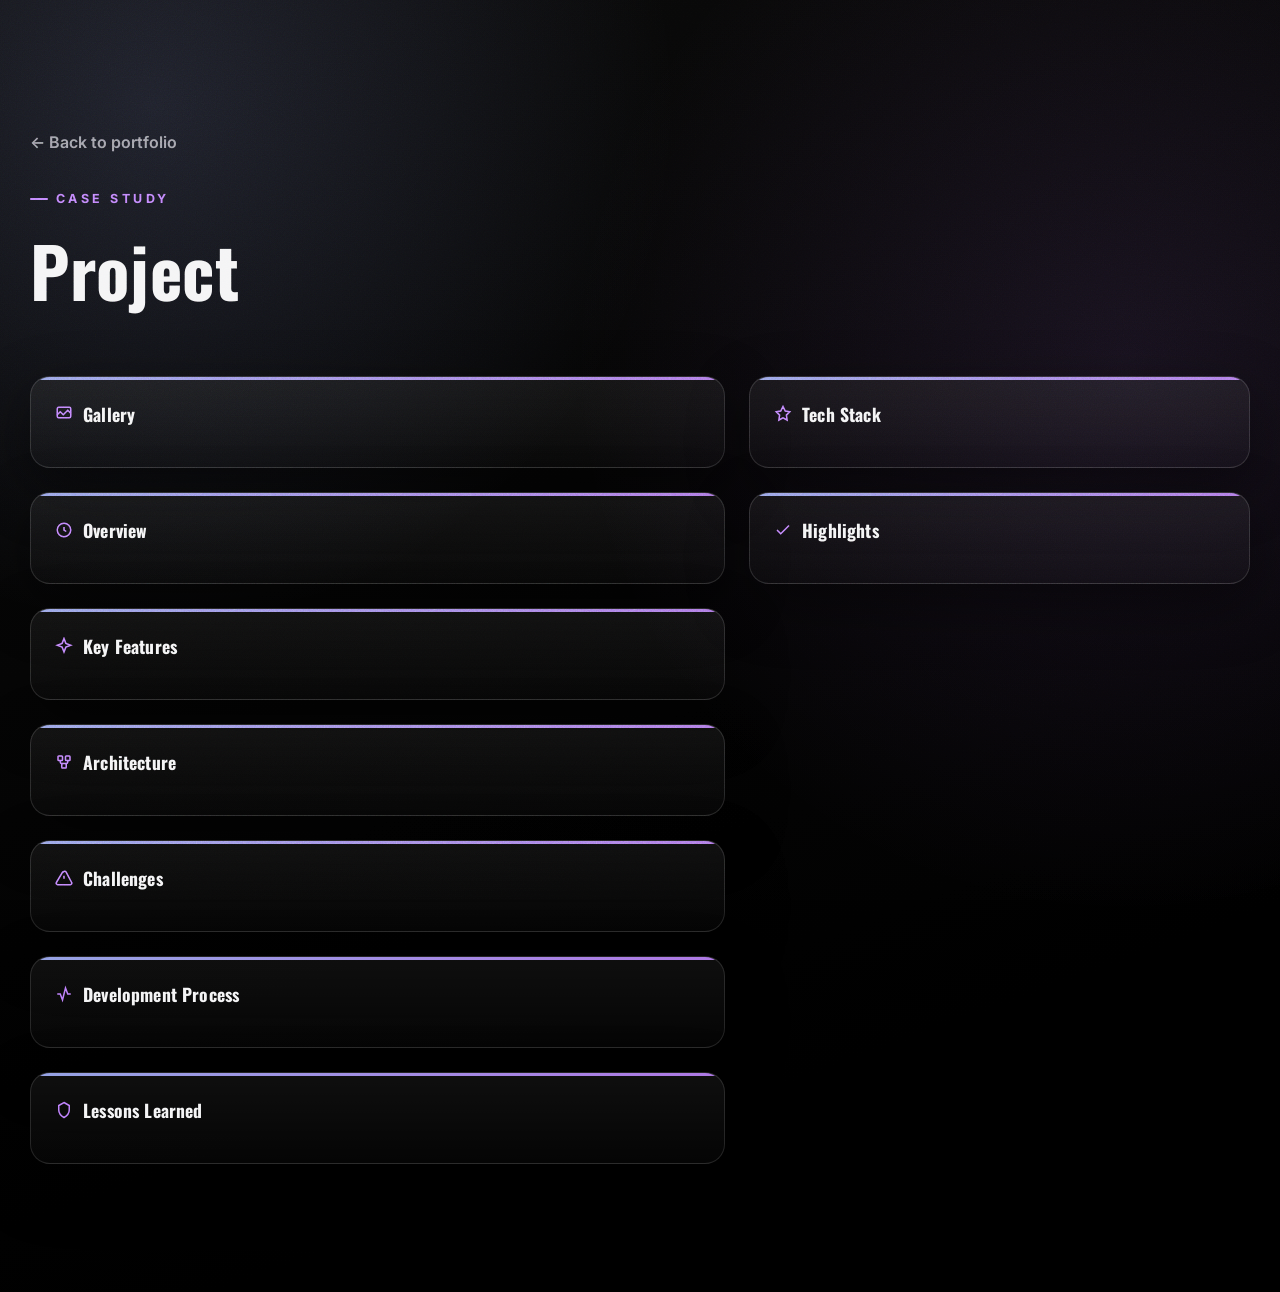
<file: project.html>
<!DOCTYPE html>
<html lang="en">
  <head>
    <meta charset="UTF-8" />
    <meta name="viewport" content="width=device-width, initial-scale=1.0" />
    <meta name="description" content="Case study detail page." />
    <title id="page-title">Project | Apisit Thaweboon</title>
    <link rel="preconnect" href="https://fonts.googleapis.com" />
    <link rel="preconnect" href="https://fonts.gstatic.com" crossorigin />
    <link href="https://fonts.googleapis.com/css2?family=Inter:wght@400;500;600;700;800&family=Oswald:wght@500;600;700&display=swap" rel="stylesheet" />
    <link rel="stylesheet" href="styles.css" />
    <link rel="stylesheet" href="project.css" />
  </head>
  <body>
    <div class="site-shell project-page">
      <a class="back-link" href="index.html">← Back to portfolio</a>

      <section class="project-hero" data-reveal>
        <p class="eyebrow">Case Study</p>
        <h1 id="project-title">Project</h1>
        <div class="project-meta" id="project-meta"></div>
        <p class="project-summary" id="project-summary"></p>
        <div class="project-links" id="project-links"></div>
      </section>

      <section class="detail-grid">
        <div class="detail-main">
          <article class="project-page-card" data-reveal>
            <h3 class="card-title">
              <svg viewBox="0 0 24 24" fill="none" stroke="currentColor" stroke-width="2"><rect x="3" y="3" width="18" height="14" rx="2"/><path d="M3 13l4-4 4 4 6-6 4 4"/></svg>
              Gallery
            </h3>
            <div class="project-gallery" id="project-gallery"></div>
          </article>

          <article class="project-page-card" data-reveal>
            <h3 class="card-title">
              <svg viewBox="0 0 24 24" fill="none" stroke="currentColor" stroke-width="2"><circle cx="12" cy="12" r="9"/><path d="M12 8v4l3 2"/></svg>
              Overview
            </h3>
            <p id="project-overview"></p>
          </article>

          <article class="project-page-card" data-reveal>
            <h3 class="card-title">
              <svg viewBox="0 0 24 24" fill="none" stroke="currentColor" stroke-width="2"><path d="M12 2l2.5 6.5L21 11l-6.5 2.5L12 20l-2.5-6.5L3 11l6.5-2.5z"/></svg>
              Key Features
            </h3>
            <ul class="feature-list" id="project-features"></ul>
          </article>

          <article class="project-page-card" data-reveal>
            <h3 class="card-title">
              <svg viewBox="0 0 24 24" fill="none" stroke="currentColor" stroke-width="2"><rect x="4" y="4" width="6" height="6" rx="1"/><rect x="14" y="4" width="6" height="6" rx="1"/><rect x="9" y="14" width="6" height="6" rx="1"/><path d="M7 10v2a2 2 0 0 0 2 2h1M17 10v2a2 2 0 0 1-2 2h-1"/></svg>
              Architecture
            </h3>
            <p class="architecture-text" id="project-architecture"></p>
          </article>

          <article class="project-page-card" data-reveal>
            <h3 class="card-title">
              <svg viewBox="0 0 24 24" fill="none" stroke="currentColor" stroke-width="2"><path d="M12 9v4M12 17h.01"/><path d="M10.3 3.86L1.82 18a2 2 0 0 0 1.71 3h16.94a2 2 0 0 0 1.71-3L14.7 3.86a2 2 0 0 0-3.4 0z"/></svg>
              Challenges
            </h3>
            <ul class="challenge-list" id="project-challenges"></ul>
          </article>

          <article class="project-page-card" data-reveal>
            <h3 class="card-title">
              <svg viewBox="0 0 24 24" fill="none" stroke="currentColor" stroke-width="2"><path d="M3 12h4l3 8 4-16 3 8h4"/></svg>
              Development Process
            </h3>
            <ol class="process-list" id="project-process"></ol>
          </article>

          <article class="project-page-card" data-reveal>
            <h3 class="card-title">
              <svg viewBox="0 0 24 24" fill="none" stroke="currentColor" stroke-width="2"><path d="M12 2l7 4v6c0 5-3.5 8-7 10-3.5-2-7-5-7-10V6z"/></svg>
              Lessons Learned
            </h3>
            <ul class="lessons-list" id="project-lessons"></ul>
          </article>
        </div>

        <aside class="detail-side">
          <article class="project-page-card" data-reveal>
            <h3 class="card-title">
              <svg viewBox="0 0 24 24" fill="none" stroke="currentColor" stroke-width="2"><path d="M12 2l3 6 6 1-4.5 4.5L17.5 20 12 17l-5.5 3 1-6.5L3 9l6-1z"/></svg>
              Tech Stack
            </h3>
            <div class="pill-list" id="project-stack"></div>
          </article>

          <article class="project-page-card" data-reveal>
            <h3 class="card-title">
              <svg viewBox="0 0 24 24" fill="none" stroke="currentColor" stroke-width="2"><path d="M20 6L9 17l-5-5"/></svg>
              Highlights
            </h3>
            <ul id="project-highlights"></ul>
          </article>
        </aside>
      </section>

      <nav class="project-switch" id="project-switch" aria-label="Other projects"></nav>
    </div>

    <script src="script.js"></script>
  </body>
</html>
</file>
<file: styles.css>
:root {
  color-scheme: dark;
  --bg: #0a0a0a;
  --bg-alt: #111113;
  --card-bg: #18181b;
  --surface: rgba(255, 255, 255, 0.04);
  --surface-strong: rgba(255, 255, 255, 0.08);
  --text: #f4f4f5;
  --muted: #a1a1aa;
  --muted-dim: #71717a;
  --accent: #a5b4fc;
  --accent-2: #c084fc;
  --secondary: #34d399;
  --border: rgba(255, 255, 255, 0.12);
  --border-strong: rgba(255, 255, 255, 0.2);
  --shadow: 0 20px 60px rgba(0, 0, 0, 0.45);
  --radius-sm: 12px;
  --radius-md: 16px;
  --radius-lg: 20px;
  --space-1: 4px;
  --space-2: 8px;
  --space-3: 12px;
  --space-4: 16px;
  --space-5: 24px;
  --space-6: 32px;
  --space-7: 48px;
  --space-8: 64px;
  --space-9: 96px;
  --ease: cubic-bezier(0.16, 1, 0.3, 1);
  --ease-spring: cubic-bezier(0.34, 1.56, 0.64, 1);
  --ease-in-out-quart: cubic-bezier(0.76, 0, 0.24, 1);
  --duration: 0.6s;
  --dur-fast: 0.15s;
  --dur-base: 0.3s;
  --dur-slow: 0.6s;
  --glass-bg: rgba(255, 255, 255, 0.03);
  --glass-border: rgba(255, 255, 255, 0.08);
}

* {
  box-sizing: border-box;
}

html {
  scroll-behavior: smooth;
}

body {
  margin: 0;
  font-family: 'Inter', sans-serif;
  background:
    radial-gradient(circle at 12% 8%, rgba(165, 180, 252, 0.14), transparent 32%),
    radial-gradient(circle at 88% 28%, rgba(192, 132, 252, 0.1), transparent 38%),
    linear-gradient(160deg, var(--bg), #000 78%);
  color: var(--text);
  overflow-x: hidden;
}

body::before {
  content: '';
  position: fixed;
  inset: 0;
  z-index: 9999;
  pointer-events: none;
  opacity: 0.4;
  mix-blend-mode: overlay;
  background-image: url("data:image/svg+xml,%3Csvg xmlns='http://www.w3.org/2000/svg' width='200' height='200'%3E%3Cfilter id='n'%3E%3CfeTurbulence type='fractalNoise' baseFrequency='0.85' numOctaves='3' stitchTiles='stitch'/%3E%3C/filter%3E%3Crect width='100%25' height='100%25' filter='url(%23n)'/%3E%3C/svg%3E");
}

img {
  max-width: 100%;
  display: block;
}

a {
  color: inherit;
}

::selection {
  background: rgba(165, 180, 252, 0.32);
  color: white;
}

::-webkit-scrollbar {
  width: 10px;
}

::-webkit-scrollbar-track {
  background: var(--bg);
}

::-webkit-scrollbar-thumb {
  background: #27272a;
  border-radius: 999px;
}

::-webkit-scrollbar-thumb:hover {
  background: #3f3f46;
}

.site-shell {
  width: min(1220px, calc(100% - 32px));
  margin: 0 auto;
  padding-bottom: var(--space-8);
}

@media (prefers-reduced-motion: reduce) {
  html {
    scroll-behavior: auto;
  }
  *,
  *::before,
  *::after {
    animation-duration: 0.001ms !important;
    animation-iteration-count: 1 !important;
    transition-duration: 0.001ms !important;
    scroll-behavior: auto !important;
  }
}

/* Glass utilities */

.glass {
  background: var(--glass-bg);
  backdrop-filter: blur(12px);
  border: 1px solid var(--glass-border);
}

.glass-dark {
  background: rgba(0, 0, 0, 0.3);
  backdrop-filter: blur(16px);
  border: 1px solid rgba(255, 255, 255, 0.05);
}

/* Shared float utility */

@keyframes float-bob {
  0%, 100% { transform: translateY(0); }
  50% { transform: translateY(-16px); }
}

@keyframes float-bob-reverse {
  0%, 100% { transform: translateY(0); }
  50% { transform: translateY(16px); }
}

.animate-float {
  animation: float-bob 6s ease-in-out infinite;
}

.animate-float-rev {
  animation: float-bob-reverse 7s ease-in-out infinite;
}

/* Reveal animations */

[data-reveal] {
  opacity: 0;
  transform: translateY(28px);
  transition: opacity var(--duration) var(--ease), transform var(--duration) var(--ease);
  will-change: opacity, transform;
}

[data-reveal].is-visible {
  opacity: 1;
  transform: none;
}

[data-reveal='scale'] {
  transform: translateY(16px) scale(0.94);
}

[data-reveal='scale'].is-visible {
  transform: none;
}

[data-reveal='fade'] {
  transform: none;
}

[data-reveal-group] > * {
  opacity: 0;
  transform: translateY(24px);
  transition: opacity var(--duration) var(--ease), transform var(--duration) var(--ease);
}

[data-reveal-group].is-visible > * {
  opacity: 1;
  transform: none;
}

[data-reveal-group].is-visible > *:nth-child(1) { transition-delay: 0.02s; }
[data-reveal-group].is-visible > *:nth-child(2) { transition-delay: 0.09s; }
[data-reveal-group].is-visible > *:nth-child(3) { transition-delay: 0.16s; }
[data-reveal-group].is-visible > *:nth-child(4) { transition-delay: 0.23s; }
[data-reveal-group].is-visible > *:nth-child(5) { transition-delay: 0.3s; }
[data-reveal-group].is-visible > *:nth-child(6) { transition-delay: 0.37s; }

/* Nav */

.nav-wrap {
  position: fixed;
  top: var(--space-4);
  left: 50%;
  transform: translateX(-50%);
  z-index: 50;
  width: min(880px, calc(100% - 24px));
  display: flex;
  justify-content: center;
  transition: transform 0.4s var(--ease), top 0.4s var(--ease);
}

.nav-wrap.is-hidden {
  transform: translateX(-50%) translateY(-140%);
}

.topbar {
  position: relative;
  display: flex;
  align-items: center;
  justify-content: space-between;
  gap: var(--space-4);
  width: 100%;
  padding: 10px 10px 10px 20px;
  border-radius: 999px;
  border: 1px solid var(--border);
  background: rgba(10, 10, 10, 0.72);
  backdrop-filter: blur(20px) saturate(140%);
  box-shadow: 0 10px 40px rgba(0, 0, 0, 0.5);
  overflow: hidden;
}

.nav-progress {
  position: absolute;
  left: 0;
  bottom: 0;
  height: 2px;
  width: 0%;
  background: linear-gradient(90deg, var(--accent), var(--accent-2));
  transition: width 0.1s linear;
}

.brand {
  color: var(--text);
  font-weight: 700;
  font-size: 0.92rem;
  letter-spacing: 0.06em;
  text-decoration: none;
  text-transform: uppercase;
  white-space: nowrap;
}

.nav-links {
  display: flex;
  align-items: center;
  gap: 4px;
}

.nav-links a {
  position: relative;
  padding: 8px 14px;
  border-radius: 999px;
  color: var(--muted);
  text-decoration: none;
  font-size: 0.88rem;
  font-weight: 500;
  transition: color 0.2s ease, background 0.2s ease;
  white-space: nowrap;
}

.nav-links a:hover {
  color: var(--text);
  background: rgba(255, 255, 255, 0.06);
}

.nav-links a.is-active {
  color: var(--text);
  background: var(--surface-strong);
}

.menu-toggle {
  display: none;
  flex-direction: column;
  gap: 5px;
  background: transparent;
  border: 0;
  padding: 8px;
  cursor: pointer;
}

.menu-toggle span {
  width: 20px;
  height: 2px;
  background: var(--text);
  border-radius: 2px;
  transition: transform 0.25s ease, opacity 0.25s ease;
}

/* Type & layout basics */

.eyebrow {
  text-transform: uppercase;
  letter-spacing: 0.28em;
  font-size: 0.78rem;
  color: var(--accent-2);
  margin-bottom: var(--space-3);
  font-weight: 700;
  display: inline-flex;
  align-items: center;
  gap: 8px;
}

.eyebrow::before {
  content: '';
  width: 18px;
  height: 2px;
  background: var(--accent-2);
  border-radius: 2px;
}

h1,
h2,
h3 {
  margin: 0;
}

h1 {
  font-family: 'Oswald', 'Inter', sans-serif;
  font-size: clamp(2.4rem, 5.4vw, 4.4rem);
  line-height: 1.06;
  margin-bottom: var(--space-4);
  letter-spacing: 0.01em;
}

h2,
h3 {
  font-family: 'Oswald', 'Inter', sans-serif;
  letter-spacing: 0.01em;
}

h2 {
  font-size: clamp(1.7rem, 3vw, 2.35rem);
  margin-bottom: var(--space-3);
}

.section-heading {
  max-width: 640px;
  margin: 0 auto var(--space-7);
  text-align: center;
}

.section-heading p.section-intro {
  color: var(--muted);
  margin: 0;
}

.hero-text,
p,
li {
  color: var(--muted);
  line-height: 1.75;
  font-size: 1rem;
}

.section {
  padding: var(--space-8) 0;
  scroll-margin-top: 100px;
}

/* Buttons */

.btn {
  display: inline-flex;
  justify-content: center;
  align-items: center;
  gap: 8px;
  border-radius: 999px;
  padding: 13px 22px;
  text-decoration: none;
  font-weight: 600;
  font-size: 0.94rem;
  transition: transform 0.25s var(--ease), box-shadow 0.25s var(--ease), background 0.25s ease, border-color 0.25s ease;
  border: 1px solid transparent;
  cursor: pointer;
}

.btn:hover {
  transform: translateY(-2px);
}

.btn-primary {
  background: linear-gradient(120deg, var(--accent), var(--accent-2));
  color: var(--bg);
  box-shadow: 0 12px 30px rgba(165, 180, 252, 0.25);
}

.btn-primary:hover {
  box-shadow: 0 16px 40px rgba(165, 180, 252, 0.38);
}

.btn-secondary {
  border-color: var(--border);
  color: var(--text);
  background: rgba(255, 255, 255, 0.03);
}

.btn-secondary:hover {
  background: rgba(255, 255, 255, 0.07);
  border-color: var(--border-strong);
}

.btn-ghost {
  padding: 10px 16px;
  color: var(--muted);
  background: transparent;
}

.btn-ghost:hover {
  color: var(--text);
}

.btn:disabled,
.btn[aria-disabled='true'] {
  opacity: 0.4;
  pointer-events: none;
}

/* Cards shared */

.hero-card,
.about-card,
.info-card,
.project-card,
.stack-card,
.contact-card,
.project-page-card,
.timeline-card {
  background: linear-gradient(180deg, rgba(255, 255, 255, 0.06), rgba(255, 255, 255, 0.02));
  border: 1px solid var(--border);
  border-radius: var(--radius-lg);
  box-shadow: var(--shadow);
}

.about-card,
.stack-card,
.project-page-card,
.timeline-card {
  padding: var(--space-5);
  position: relative;
  overflow: hidden;
}

.about-card::before,
.stack-card::before,
.project-page-card::before,
.timeline-card::before {
  content: '';
  position: absolute;
  inset: 0 0 auto 0;
  height: 3px;
  background: linear-gradient(90deg, var(--accent), var(--accent-2));
  opacity: 0.9;
}

/* Pills (shared between homepage skills and project detail tech stack) */

.pill-list,
.tag-row {
  display: flex;
  justify-content: center;
  flex-wrap: wrap;
  gap: 10px;
}

.tag-row span {
  padding: 9px 14px;
  border-radius: 999px;
  background: var(--surface);
  border: 1px solid var(--border);
  color: var(--text);
  font-size: 0.88rem;
}

/* Professional skill bars (about section) */
.about-skills {
  padding: var(--space-4) 0 0 0;
}
.about-skills h3 {
  margin-bottom: var(--space-4);
}
.about-skills .skill {
  display: flex;
  align-items: center;
  gap: 18px;
  margin-bottom: 18px;
}
.about-skills .skill span {
  flex: 0 0 260px;
  color: var(--text);
  font-weight: 600;
}
.about-skills .bar {
  flex: 1 1 auto;
  height: 14px;
  background: rgba(255, 255, 255, 0.03);
  border-radius: 999px;
  overflow: hidden;
  position: relative;
  border: 1px solid rgba(255,255,255,0.04);
}
.about-skills .bar > div {
  height: 100%;
  width: 0;
  background: linear-gradient(90deg, var(--accent), var(--accent-2));
  box-shadow: inset 0 6px 18px rgba(16, 24, 40, 0.35);
  border-radius: 999px;
  transition: width 1s var(--ease);
  position: relative;
}
.about-skills .bar > div::after {
  content: attr(data-bar-width);
  position: absolute;
  right: 8px;
  top: 50%;
  transform: translateY(-50%);
  font-weight: 700;
  color: var(--bg);
  background: rgba(255,255,255,0.12);
  padding: 2px 8px;
  border-radius: 999px;
  font-size: 0.82rem;
}

@media (max-width: 680px) {
  .about-skills .skill span { flex: 0 0 140px; font-size: 0.95rem; }
  .about-skills .bar > div::after { right: 6px; font-size: 0.78rem; padding: 2px 6px; }
}

/* Tech icon chips (homepage Skills grid + project detail Tech Stack) */

.tech-chip {
  display: inline-flex;
  align-items: center;
  justify-content: center;
  width: 56px;
  height: 56px;
  padding: 10px;
  border-radius: 50%;
  background: rgba(255, 255, 255, 0.05);
  border: 1px solid var(--border);
  transition: transform 0.25s var(--ease), border-color 0.25s ease, background 0.25s ease;
}

.tech-chip:hover {
  transform: translateY(-4px) scale(1.06);
  border-color: rgba(165, 180, 252, 0.4);
  background: rgba(165, 180, 252, 0.1);
}

.tech-icon {
  width: 100%;
  height: 100%;
  object-fit: contain;
  display: block;
}

/* Placeholder image system */

.media-fallback {
  display: block;
  width: 100%;
  height: 100%;
}

.img-placeholder {
  width: 100%;
  height: 100%;
  display: flex;
  flex-direction: column;
  align-items: center;
  justify-content: center;
  gap: 10px;
  color: var(--muted-dim);
  background:
    repeating-linear-gradient(135deg, rgba(255, 255, 255, 0.025) 0 2px, transparent 2px 14px),
    linear-gradient(160deg, rgba(165, 180, 252, 0.08), rgba(192, 132, 252, 0.05));
}

.img-placeholder svg {
  width: 34px;
  height: 34px;
  opacity: 0.6;
}

.img-placeholder span {
  font-size: 0.78rem;
  text-transform: uppercase;
  letter-spacing: 0.14em;
  font-weight: 700;
}

/* Footer */

.site-footer {
  border-top: 1px solid var(--border);
  padding: var(--space-6) 0 var(--space-7);
  margin-top: var(--space-7);
}

.footer-inner {
  display: flex;
  flex-wrap: wrap;
  align-items: center;
  justify-content: space-between;
  gap: var(--space-4);
}

.footer-brand {
  display: flex;
  flex-direction: column;
  gap: 4px;
}

.footer-brand strong {
  font-family: 'Oswald', sans-serif;
  letter-spacing: 0.04em;
}

.footer-brand span {
  color: var(--muted-dim);
  font-size: 0.84rem;
}

.footer-socials {
  display: flex;
  gap: 10px;
}

.back-to-top {
  display: inline-flex;
  align-items: center;
  gap: 6px;
  color: var(--muted);
  text-decoration: none;
  font-size: 0.86rem;
  transition: color 0.2s ease;
}

.back-to-top:hover {
  color: var(--text);
}

/* Responsive (shared chrome) */

@media (max-width: 680px) {
  .nav-wrap {
    top: var(--space-3);
  }

  .topbar {
    padding: 8px 8px 8px 16px;
  }

  .menu-toggle {
    display: flex;
  }

  .nav-links {
    position: absolute;
    top: calc(100% + 10px);
    left: 0;
    right: 0;
    display: none;
    flex-direction: column;
    gap: 2px;
    padding: 10px;
    border-radius: var(--radius-md);
    border: 1px solid var(--border);
    background: rgba(10, 10, 10, 0.94);
    backdrop-filter: blur(20px);
  }

  .nav-links.is-open {
    display: flex;
  }

  .nav-links a {
    width: 100%;
  }

  .footer-inner {
    flex-direction: column;
    align-items: flex-start;
  }
}
</file>
<file: project.css>
/* Project detail page */

.project-page {
  padding: 132px 0 var(--space-8);
}

.back-link {
  display: inline-flex;
  align-items: center;
  gap: 8px;
  margin-bottom: var(--space-5);
  color: var(--muted);
  text-decoration: none;
  font-weight: 600;
  transition: color 0.2s ease, gap 0.2s ease;
}

.back-link:hover {
  color: var(--text);
  gap: 12px;
}

.project-hero {
  padding: 0 0 var(--space-6);
}

.project-hero h1 {
  margin: var(--space-3) 0 var(--space-3);
}

.project-meta {
  display: flex;
  flex-wrap: wrap;
  align-items: center;
  gap: 10px;
  margin: 0 0 var(--space-4);
}

.project-meta span {
  display: inline-flex;
  align-items: center;
  gap: 6px;
  padding: 7px 13px;
  border-radius: 999px;
  background: rgba(255, 255, 255, 0.05);
  border: 1px solid var(--border);
  color: var(--text);
  font-size: 0.85rem;
}

.project-meta .meta-tag {
  color: var(--accent);
  background: rgba(165, 180, 252, 0.1);
  border-color: rgba(165, 180, 252, 0.28);
  font-weight: 700;
  text-transform: uppercase;
  letter-spacing: 0.04em;
  font-size: 0.72rem;
}

.project-summary {
  max-width: 70ch;
  font-size: 1.05rem;
}

.project-links {
  display: flex;
  flex-wrap: wrap;
  gap: var(--space-3);
  margin-top: var(--space-5);
}

.detail-grid {
  display: grid;
  grid-template-columns: 1.25fr 0.9fr;
  gap: var(--space-5);
  align-items: start;
}

.detail-main {
  display: flex;
  flex-direction: column;
  gap: var(--space-5);
}

.detail-side {
  display: flex;
  flex-direction: column;
  gap: var(--space-5);
}

.card-title {
  display: flex;
  align-items: center;
  gap: 10px;
  font-size: 1.1rem;
  margin-bottom: var(--space-4);
}

.card-title svg {
  width: 18px;
  height: 18px;
  color: var(--accent-2);
  flex-shrink: 0;
}

.project-page-card ul {
  padding-left: 18px;
  margin: 0;
}

.project-page-card li + li {
  margin-top: 8px;
}

.feature-list,
.challenge-list,
.lessons-list {
  list-style: none;
  padding: 0;
  margin: 0;
  display: flex;
  flex-direction: column;
  gap: 12px;
}

.feature-list li,
.challenge-list li,
.lessons-list li {
  position: relative;
  padding-left: 26px;
}

.feature-list li::before,
.lessons-list li::before {
  content: '';
  position: absolute;
  left: 0;
  top: 7px;
  width: 10px;
  height: 10px;
  border-radius: 3px;
  background: linear-gradient(135deg, var(--accent), var(--accent-2));
}

.challenge-list li::before {
  content: '';
  position: absolute;
  left: 0;
  top: 7px;
  width: 10px;
  height: 10px;
  border-radius: 50%;
  border: 2px solid var(--accent-2);
}

.process-list {
  list-style: none;
  padding: 0;
  margin: 0;
  counter-reset: process;
  display: flex;
  flex-direction: column;
  gap: var(--space-4);
}

.process-list li {
  counter-increment: process;
  position: relative;
  padding-left: 42px;
}

.process-list li::before {
  content: counter(process, decimal-leading-zero);
  position: absolute;
  left: 0;
  top: 0;
  font-family: 'Oswald', sans-serif;
  font-size: 0.82rem;
  font-weight: 700;
  color: var(--accent);
  width: 30px;
  height: 30px;
  border-radius: 50%;
  border: 1px solid rgba(165, 180, 252, 0.35);
  display: flex;
  align-items: center;
  justify-content: center;
  background: rgba(165, 180, 252, 0.08);
}

.architecture-text {
  margin: 0;
}

/* Gallery */

.project-gallery {
  display: flex;
  flex-direction: column;
  gap: var(--space-3);
}

.project-gallery-frame {
  position: relative;
  overflow: hidden;
  border-radius: var(--radius-md);
  border: 1px solid var(--border);
  background: rgba(255, 255, 255, 0.03);
  aspect-ratio: 16 / 9;
}

.project-gallery-track {
  position: relative;
  width: 100%;
  height: 100%;
}

.project-gallery-slide {
  position: absolute;
  inset: 0;
  opacity: 0;
  pointer-events: none;
  transition: opacity 0.45s ease;
}

.project-gallery-slide.is-active {
  opacity: 1;
  pointer-events: auto;
}

.project-gallery-slide img {
  width: 100%;
  height: 100%;
  object-fit: cover;
}

.project-gallery-arrow {
  position: absolute;
  top: 50%;
  transform: translateY(-50%);
  width: 40px;
  height: 40px;
  border-radius: 50%;
  border: 1px solid rgba(255, 255, 255, 0.16);
  background: rgba(10, 10, 10, 0.6);
  backdrop-filter: blur(6px);
  color: var(--text);
  display: flex;
  align-items: center;
  justify-content: center;
  cursor: pointer;
  z-index: 2;
  transition: background 0.2s ease, transform 0.2s ease;
}

.project-gallery-arrow:hover {
  background: rgba(165, 180, 252, 0.28);
  transform: translateY(-50%) scale(1.06);
}

.project-gallery-arrow.prev {
  left: 12px;
}

.project-gallery-arrow.next {
  right: 12px;
}

.project-gallery-thumbs {
  display: grid;
  grid-template-columns: repeat(4, 1fr);
  gap: 10px;
}

.project-gallery-thumb {
  aspect-ratio: 16 / 10;
  border-radius: 12px;
  overflow: hidden;
  border: 1px solid var(--border);
  cursor: pointer;
  padding: 0;
  background: none;
  transition: border-color 0.2s ease, opacity 0.2s ease;
  opacity: 0.6;
}

.project-gallery-thumb img,
.project-gallery-thumb .img-placeholder {
  width: 100%;
  height: 100%;
  object-fit: cover;
}

.project-gallery-thumb.is-active,
.project-gallery-thumb:hover {
  opacity: 1;
  border-color: rgba(165, 180, 252, 0.5);
}

/* Prev/next project nav */

.project-switch {
  display: grid;
  grid-template-columns: 1fr 1fr;
  gap: var(--space-4);
  margin-top: var(--space-8);
}

.project-switch-link {
  display: flex;
  flex-direction: column;
  gap: 6px;
  padding: var(--space-5);
  border-radius: var(--radius-md);
  border: 1px solid var(--border);
  background: var(--surface);
  text-decoration: none;
  color: inherit;
  transition: transform 0.3s var(--ease), border-color 0.3s ease;
}

.project-switch-link:hover {
  transform: translateY(-3px);
  border-color: rgba(165, 180, 252, 0.35);
}

.project-switch-link.next {
  text-align: right;
  align-items: flex-end;
}

.project-switch-label {
  font-size: 0.76rem;
  text-transform: uppercase;
  letter-spacing: 0.14em;
  color: var(--muted-dim);
  font-weight: 700;
}

.project-switch-title {
  font-family: 'Oswald', sans-serif;
  font-size: 1.05rem;
}

/* Responsive */

@media (max-width: 980px) {
  .detail-grid {
    grid-template-columns: 1fr;
  }
}

@media (max-width: 860px) {
  .project-gallery-thumbs {
    grid-template-columns: repeat(3, 1fr);
  }
}

@media (max-width: 680px) {
  .project-switch {
    grid-template-columns: 1fr;
  }

  .project-switch-link.next {
    text-align: left;
    align-items: flex-start;
  }
}
</file>
